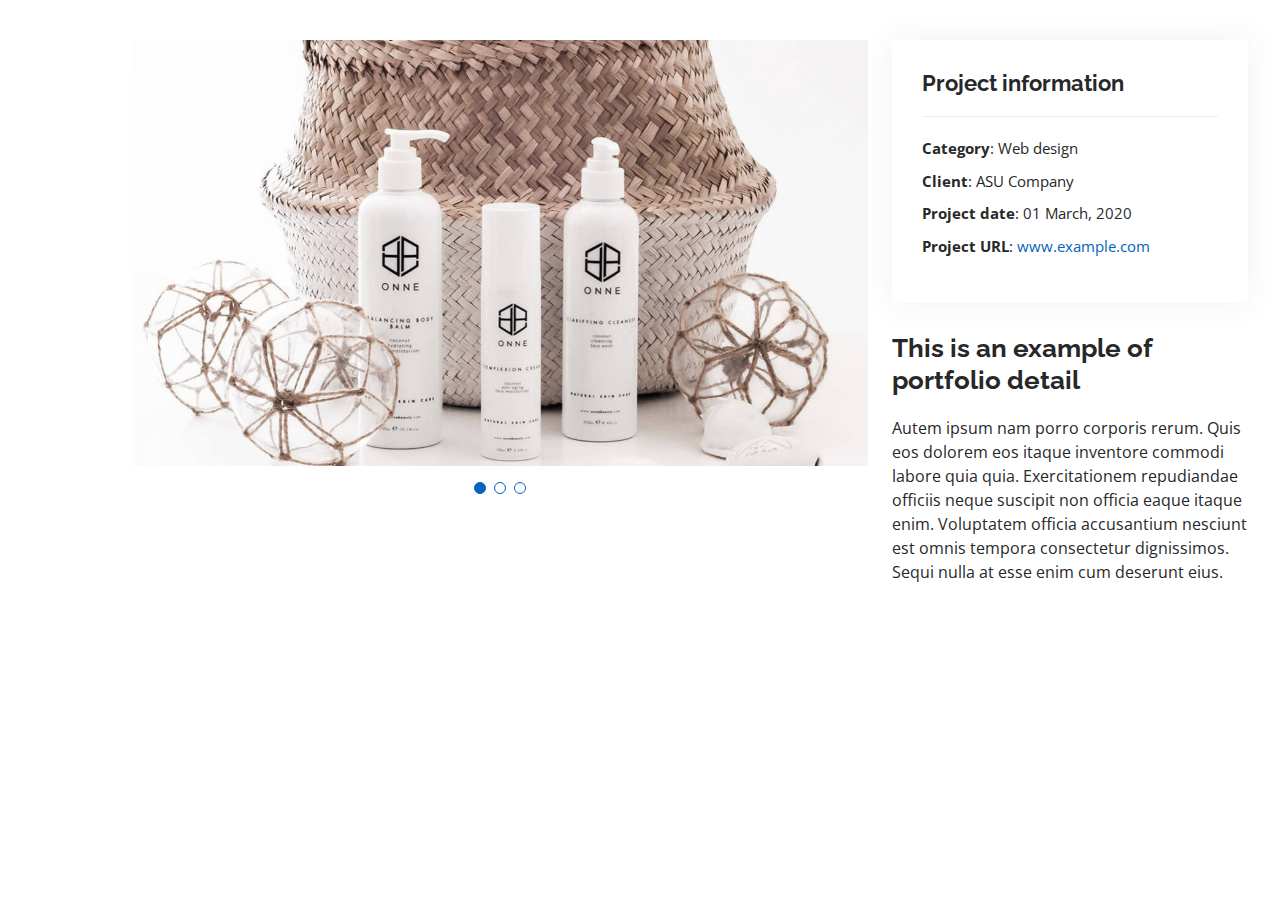
<file: portfolio-details.html>
<!DOCTYPE html>
<html lang="en">

<head>
  <meta charset="utf-8">
  <meta content="width=device-width, initial-scale=1.0" name="viewport">

  <title>Portfolio Details - Personal Bootstrap Template</title>
  <meta content="" name="description">
  <meta content="" name="keywords">

  <!-- Favicons -->
  <link href="assets/img/favicon.png" rel="icon">
  <link href="assets/img/apple-touch-icon.png" rel="apple-touch-icon">

  <!-- Google Fonts -->
  <link href="https://fonts.googleapis.com/css?family=Open+Sans:300,300i,400,400i,600,600i,700,700i|Raleway:300,300i,400,400i,500,500i,600,600i,700,700i|Poppins:300,300i,400,400i,500,500i,600,600i,700,700i" rel="stylesheet">

  <!-- Vendor CSS Files -->
  <link href="assets/vendor/aos/aos.css" rel="stylesheet">
  <link href="assets/vendor/bootstrap/css/bootstrap.min.css" rel="stylesheet">
  <link href="assets/vendor/bootstrap-icons/bootstrap-icons.css" rel="stylesheet">
  <link href="assets/vendor/boxicons/css/boxicons.min.css" rel="stylesheet">
  <link href="assets/vendor/glightbox/css/glightbox.min.css" rel="stylesheet">
  <link href="assets/vendor/swiper/swiper-bundle.min.css" rel="stylesheet">

  <!-- Template Main CSS File -->
  <link href="assets/css/style.css" rel="stylesheet">

  <!-- =======================================================
  * Template Name: MyResume
  * Updated: Mar 10 2023 with Bootstrap v5.2.3
  * Template URL: https://bootstrapmade.com/free-html-bootstrap-template-my-resume/
  * Author: BootstrapMade.com
  * License: https://bootstrapmade.com/license/
  ======================================================== -->
</head>

<body>

  <main id="main">

    <!-- ======= Portfolio Details Section ======= -->
    <section id="portfolio-details" class="portfolio-details">
      <div class="container">

        <div class="row gy-4">

          <div class="col-lg-8">
            <div class="portfolio-details-slider swiper">
              <div class="swiper-wrapper align-items-center">

                <div class="swiper-slide">
                  <img src="assets/img/portfolio/portfolio-details-1.jpg" alt="">
                </div>

                <div class="swiper-slide">
                  <img src="assets/img/portfolio/portfolio-details-2.jpg" alt="">
                </div>

                <div class="swiper-slide">
                  <img src="assets/img/portfolio/portfolio-details-3.jpg" alt="">
                </div>

              </div>
              <div class="swiper-pagination"></div>
            </div>
          </div>

          <div class="col-lg-4">
            <div class="portfolio-info">
              <h3>Project information</h3>
              <ul>
                <li><strong>Category</strong>: Web design</li>
                <li><strong>Client</strong>: ASU Company</li>
                <li><strong>Project date</strong>: 01 March, 2020</li>
                <li><strong>Project URL</strong>: <a href="#">www.example.com</a></li>
              </ul>
            </div>
            <div class="portfolio-description">
              <h2>This is an example of portfolio detail</h2>
              <p>
                Autem ipsum nam porro corporis rerum. Quis eos dolorem eos itaque inventore commodi labore quia quia. Exercitationem repudiandae officiis neque suscipit non officia eaque itaque enim. Voluptatem officia accusantium nesciunt est omnis tempora consectetur dignissimos. Sequi nulla at esse enim cum deserunt eius.
              </p>
            </div>
          </div>

        </div>

      </div>
    </section><!-- End Portfolio Details Section -->

  </main><!-- End #main -->

  <div id="preloader"></div>
  <a href="#" class="back-to-top d-flex align-items-center justify-content-center"><i class="bi bi-arrow-up-short"></i></a>

  <!-- Vendor JS Files -->
  <script src="assets/vendor/purecounter/purecounter_vanilla.js"></script>
  <script src="assets/vendor/aos/aos.js"></script>
  <script src="assets/vendor/bootstrap/js/bootstrap.bundle.min.js"></script>
  <script src="assets/vendor/glightbox/js/glightbox.min.js"></script>
  <script src="assets/vendor/isotope-layout/isotope.pkgd.min.js"></script>
  <script src="assets/vendor/swiper/swiper-bundle.min.js"></script>
  <script src="assets/vendor/typed.js/typed.min.js"></script>
  <script src="assets/vendor/waypoints/noframework.waypoints.js"></script>
  <script src="assets/vendor/php-email-form/validate.js"></script>

  <!-- Template Main JS File -->
  <script src="assets/js/main.js"></script>

</body>

</html>
</file>
<file: assets/css/style.css>
/**
* Template Name: MyResume
* Updated: Mar 10 2023 with Bootstrap v5.2.3
* Template URL: https://bootstrapmade.com/free-html-bootstrap-template-my-resume/
* Author: BootstrapMade.com
* License: https://bootstrapmade.com/license/
*/

/*--------------------------------------------------------------
# General
--------------------------------------------------------------*/
body {
  font-family: "Open Sans", sans-serif;
  color: #272829;
}

a {
  color: #0563bb;
  text-decoration: none;
}

a:hover {
  color: #067ded;
  text-decoration: none;
}

h1,
h2,
h3,
h4,
h5,
h6 {
  font-family: "Raleway", sans-serif;
}

/*--------------------------------------------------------------
# Back to top button
--------------------------------------------------------------*/
.back-to-top {
  position: fixed;
  visibility: hidden;
  opacity: 0;
  right: 15px;
  bottom: 15px;
  z-index: 996;
  background: #0563bb;
  width: 40px;
  height: 40px;
  border-radius: 50px;
  transition: all 0.4s;
}

.back-to-top i {
  font-size: 28px;
  color: #fff;
  line-height: 0;
}

.back-to-top:hover {
  background: #0678e3;
  color: #fff;
}

.back-to-top.active {
  visibility: visible;
  opacity: 1;
}

/*--------------------------------------------------------------
# Preloader
--------------------------------------------------------------*/
#preloader {
  position: fixed;
  top: 0;
  left: 0;
  right: 0;
  bottom: 0;
  z-index: 9999;
  overflow: hidden;
  background: #fff;
}

#preloader:before {
  content: "";
  position: fixed;
  top: calc(50% - 30px);
  left: calc(50% - 30px);
  border: 6px solid #0563bb;
  border-top-color: #fff;
  border-bottom-color: #fff;
  border-radius: 50%;
  width: 60px;
  height: 60px;
  animation: animate-preloader 1s linear infinite;
}

@keyframes animate-preloader {
  0% {
    transform: rotate(0deg);
  }

  100% {
    transform: rotate(360deg);
  }
}

/*--------------------------------------------------------------
# Disable aos animation delay on mobile devices
--------------------------------------------------------------*/
@media screen and (max-width: 768px) {
  [data-aos-delay] {
    transition-delay: 0 !important;
  }
}

/*--------------------------------------------------------------
# Header
--------------------------------------------------------------*/
#header {
  position: fixed;
  top: 0;
  left: 0;
  bottom: 0;
  z-index: 9997;
  transition: all 0.5s;
  padding: 15px;
  overflow-y: auto;
}

@media (max-width: 991px) {
  #header {
    width: 300px;
    background: #fff;
    border-right: 1px solid #e6e9ec;
    left: -300px;
  }
}

@media (min-width: 991px) {
  #main {
    margin-left: 100px;
  }
}

/*--------------------------------------------------------------
# Navigation Menu
--------------------------------------------------------------*/
/**
* Desktop Navigation 
*/
.nav-menu {
  padding: 0;
  display: block;
}

.nav-menu * {
  margin: 0;
  padding: 0;
  list-style: none;
}

.nav-menu>ul>li {
  position: relative;
  white-space: nowrap;
}

.nav-menu a,
.nav-menu a:focus {
  display: flex;
  align-items: center;
  color: #45505b;
  padding: 10px 18px;
  margin-bottom: 8px;
  transition: 0.3s;
  font-size: 15px;
  border-radius: 50px;
  background: #f2f3f5;
  height: 56px;
  width: 100%;
  overflow: hidden;
  transition: 0.3s;
}

.nav-menu a i,
.nav-menu a:focus i {
  font-size: 20px;
}

.nav-menu a span,
.nav-menu a:focus span {
  padding: 0 5px 0 7px;
  color: #45505b;
}

@media (min-width: 992px) {

  .nav-menu a,
  .nav-menu a:focus {
    width: 56px;
  }

  .nav-menu a span,
  .nav-menu a:focus span {
    display: none;
    color: #fff;
  }
}

.nav-menu a:hover,
.nav-menu .active,
.nav-menu .active:focus,
.nav-menu li:hover>a {
  color: #fff;
  background: #0563bb;
}

.nav-menu a:hover span,
.nav-menu .active span,
.nav-menu .active:focus span,
.nav-menu li:hover>a span {
  color: #fff;
}

.nav-menu a:hover,
.nav-menu li:hover>a {
  width: 100%;
  color: #fff;
}

.nav-menu a:hover span,
.nav-menu li:hover>a span {
  display: block;
}

/**
* Mobile Navigation 
*/
.mobile-nav-toggle {
  position: fixed;
  right: 10px;
  top: 10px;
  z-index: 9998;
  border: 0;
  background: none;
  font-size: 28px;
  transition: all 0.4s;
  outline: none !important;
  line-height: 0;
  cursor: pointer;
  border-radius: 50px;
  padding: 5px;
}

.mobile-nav-toggle i {
  color: #45505b;
}

.mobile-nav-active {
  overflow: hidden;
}

.mobile-nav-active #header {
  left: 0;
}

.mobile-nav-active .mobile-nav-toggle {
  color: #fff;
  background-color: #0563bb;
}

/*--------------------------------------------------------------
# Hero Section
--------------------------------------------------------------*/
#hero {
  width: 100%;
  height: 100vh;
  background: url("../img/background.jpg") top right no-repeat;
  background-size: cover;
  position: relative;
}

@media (min-width: 992px) {
  #hero {
    padding-left: 160px;
  }
}

#hero:before {
  content: "";
  background: rgba(255, 255, 255, 0.5);
  position: absolute;
  bottom: 0;
  top: 0;
  left: 0;
  right: 0;
}

#hero h1 {
  margin: 0;
  font-size: 64px;
  font-weight: 700;
  line-height: 56px;
  color: #45505b;
}

#hero p {
  color: #45505b;
  margin: 15px 0 0 0;
  font-size: 26px;
  font-family: "Poppins", sans-serif;
}

#hero p span {
  color: #0563bb;
  letter-spacing: 1px;
}

#hero .social-links {
  margin-top: 30px;
}

#hero .social-links a {
  font-size: 24px;
  display: inline-block;
  color: #45505b;
  line-height: 1;
  margin-right: 20px;
  transition: 0.3s;
}

#hero .social-links a:hover {
  color: #0563bb;
}

@media (max-width: 992px) {
  #hero {
    text-align: center;
  }

  #hero h1 {
    font-size: 32px;
    line-height: 36px;
  }

  #hero p {
    margin-top: 10px;
    font-size: 20px;
    line-height: 24px;
  }
}

/*--------------------------------------------------------------
# Sections General
--------------------------------------------------------------*/
section {
  padding: 60px 0;
  overflow: hidden;
}

.section-title {
  text-align: center;
  padding-bottom: 30px;
}

.section-title h2 {
  font-size: 32px;
  font-weight: bold;
  text-transform: uppercase;
  margin-bottom: 20px;
  padding-bottom: 20px;
  position: relative;
  color: #45505b;
}

.section-title h2::before {
  content: "";
  position: absolute;
  display: block;
  width: 120px;
  height: 1px;
  background: #ddd;
  bottom: 1px;
  left: calc(50% - 60px);
}

.section-title h2::after {
  content: "";
  position: absolute;
  display: block;
  width: 40px;
  height: 3px;
  background: #0563bb;
  bottom: 0;
  left: calc(50% - 20px);
}

.section-title p {
  margin-bottom: 0;
}

/*--------------------------------------------------------------
# About
--------------------------------------------------------------*/
.about .content h3 {
  font-weight: 700;
  font-size: 26px;
  color: #728394;
}

.about .content ul {
  list-style: none;
  padding: 0;
}

.about .content ul li {
  margin-bottom: 20px;
  display: flex;
  align-items: center;
}

.about .content ul strong {
  margin-right: 10px;
}

.about .content ul i {
  font-size: 16px;
  margin-right: 5px;
  color: #0563bb;
  line-height: 0;
}

.about .content p:last-child {
  margin-bottom: 0;
}

/*--------------------------------------------------------------
# Facts
--------------------------------------------------------------*/
.facts .count-box {
  padding: 30px 30px 25px 30px;
  margin-top: 30px;
  width: 100%;
  position: relative;
  text-align: center;
  background: #fff;
}

.facts .count-box i {
  position: absolute;
  top: -25px;
  left: 50%;
  transform: translateX(-50%);
  font-size: 24px;
  background: #0563bb;
  color: #fff;
  border-radius: 50px;
  display: inline-flex;
  align-items: center;
  justify-content: center;
  width: 48px;
  height: 48px;
}

.facts .count-box span {
  font-size: 36px;
  display: block;
  font-weight: 600;
  color: #011426;
}

.facts .count-box p {
  padding: 0;
  margin: 0;
  font-family: "Raleway", sans-serif;
  font-size: 14px;
}

/*--------------------------------------------------------------
# Akills
--------------------------------------------------------------*/
.skills .progress {
  height: 60px;
  display: block;
  background: none;
  border-radius: 0;
}

.skills .progress .skill {
  padding: 10px 0;
  margin: 0;
  text-transform: uppercase;
  display: block;
  font-weight: 600;
  font-family: "Poppins", sans-serif;
  color: #45505b;
}

.skills .progress .skill .val {
  float: right;
  font-style: normal;
}

.skills .progress-bar-wrap {
  background: #f2f3f5;
}

.skills .progress-bar {
  width: 1px;
  height: 10px;
  transition: 0.9s;
  background-color: #0563bb;
}

/*--------------------------------------------------------------
# Resume
--------------------------------------------------------------*/
.resume .resume-title {
  font-size: 26px;
  font-weight: 700;
  margin-top: 20px;
  margin-bottom: 20px;
  color: #45505b;
}

.resume .resume-item {
  padding: 0 0 20px 20px;
  margin-top: -2px;
  border-left: 2px solid #0563bb;
  position: relative;
}

.resume .resume-item h4 {
  line-height: 18px;
  font-size: 18px;
  font-weight: 600;
  text-transform: uppercase;
  font-family: "Poppins", sans-serif;
  color: #0563bb;
  margin-bottom: 10px;
}

.resume .resume-item h5 {
  font-size: 16px;
  background: #f7f8f9;
  padding: 5px 15px;
  display: inline-block;
  font-weight: 600;
  margin-bottom: 10px;
}

.resume .resume-item ul {
  padding-left: 20px;
}

.resume .resume-item ul li {
  padding-bottom: 10px;
}

.resume .resume-item:last-child {
  padding-bottom: 0;
}

.resume .resume-item::before {
  content: "";
  position: absolute;
  width: 16px;
  height: 16px;
  border-radius: 50px;
  left: -9px;
  top: 0;
  background: #fff;
  border: 2px solid #0563bb;
}

/*--------------------------------------------------------------
# Portfolio
--------------------------------------------------------------*/
.portfolio .portfolio-item {
  margin-bottom: 30px;
}

.portfolio #portfolio-flters {
  padding: 0;
  margin: 0 auto 25px auto;
  list-style: none;
  text-align: center;
  background: #fff;
  border-radius: 50px;
  padding: 2px 15px;
}

.portfolio #portfolio-flters li {
  cursor: pointer;
  display: inline-block;
  padding: 10px 15px;
  font-size: 14px;
  font-weight: 600;
  line-height: 1;
  text-transform: uppercase;
  color: #272829;
  margin-bottom: 5px;
  transition: all 0.3s ease-in-out;
}

.portfolio #portfolio-flters li:hover,
.portfolio #portfolio-flters li.filter-active {
  color: #0563bb;
}

.portfolio #portfolio-flters li:last-child {
  margin-right: 0;
}

.portfolio .portfolio-wrap {
  transition: 0.3s;
  position: relative;
  overflow: hidden;
  z-index: 1;
  background: rgba(69, 80, 91, 0.8);
}

.portfolio .portfolio-wrap::before {
  content: "";
  background: rgba(255, 255, 255, 0.7);
  position: absolute;
  left: 30px;
  right: 30px;
  top: 30px;
  bottom: 30px;
  transition: all ease-in-out 0.3s;
  z-index: 2;
  opacity: 0;
}

.portfolio .portfolio-wrap .portfolio-info {
  opacity: 0;
  position: absolute;
  top: 0;
  left: 0;
  right: 0;
  bottom: 0;
  text-align: center;
  z-index: 3;
  transition: all ease-in-out 0.3s;
  display: flex;
  flex-direction: column;
  justify-content: center;
  align-items: center;
}

.portfolio .portfolio-wrap .portfolio-info::before {
  display: block;
  content: "";
  width: 48px;
  height: 48px;
  position: absolute;
  top: 35px;
  left: 35px;
  border-top: 3px solid #d7dce1;
  border-left: 3px solid #d7dce1;
  transition: all 0.5s ease 0s;
  z-index: 9994;
}

.portfolio .portfolio-wrap .portfolio-info::after {
  display: block;
  content: "";
  width: 48px;
  height: 48px;
  position: absolute;
  bottom: 35px;
  right: 35px;
  border-bottom: 3px solid #d7dce1;
  border-right: 3px solid #d7dce1;
  transition: all 0.5s ease 0s;
  z-index: 9994;
}

.portfolio .portfolio-wrap .portfolio-info h4 {
  font-size: 20px;
  color: #45505b;
  font-weight: 600;
}

.portfolio .portfolio-wrap .portfolio-info p {
  color: #45505b;
  font-size: 14px;
  text-transform: uppercase;
  padding: 0;
  margin: 0;
}

.portfolio .portfolio-wrap .portfolio-links {
  text-align: center;
  z-index: 4;
}

.portfolio .portfolio-wrap .portfolio-links a {
  color: #45505b;
  margin: 0 2px;
  font-size: 28px;
  display: inline-block;
  transition: 0.3s;
}

.portfolio .portfolio-wrap .portfolio-links a:hover {
  color: #148af9;
}

.portfolio .portfolio-wrap:hover::before {
  top: 0;
  left: 0;
  right: 0;
  bottom: 0;
  opacity: 1;
}

.portfolio .portfolio-wrap:hover .portfolio-info {
  opacity: 1;
}

.portfolio .portfolio-wrap:hover .portfolio-info::before {
  top: 15px;
  left: 15px;
}

.portfolio .portfolio-wrap:hover .portfolio-info::after {
  bottom: 15px;
  right: 15px;
}

/*--------------------------------------------------------------
# Portfolio Details
--------------------------------------------------------------*/
.portfolio-details {
  padding-top: 40px;
}

.portfolio-details .portfolio-details-slider img {
  width: 100%;
}

.portfolio-details .portfolio-details-slider .swiper-pagination {
  margin-top: 20px;
  position: relative;
}

.portfolio-details .portfolio-details-slider .swiper-pagination .swiper-pagination-bullet {
  width: 12px;
  height: 12px;
  background-color: #fff;
  opacity: 1;
  border: 1px solid #0563bb;
}

.portfolio-details .portfolio-details-slider .swiper-pagination .swiper-pagination-bullet-active {
  background-color: #0563bb;
}

.portfolio-details .portfolio-info {
  padding: 30px;
  box-shadow: 0px 0 30px rgba(69, 80, 91, 0.08);
}

.portfolio-details .portfolio-info h3 {
  font-size: 22px;
  font-weight: 700;
  margin-bottom: 20px;
  padding-bottom: 20px;
  border-bottom: 1px solid #eee;
}

.portfolio-details .portfolio-info ul {
  list-style: none;
  padding: 0;
  font-size: 15px;
}

.portfolio-details .portfolio-info ul li+li {
  margin-top: 10px;
}

.portfolio-details .portfolio-description {
  padding-top: 30px;
}

.portfolio-details .portfolio-description h2 {
  font-size: 26px;
  font-weight: 700;
  margin-bottom: 20px;
}

.portfolio-details .portfolio-description p {
  padding: 0;
}

/*--------------------------------------------------------------
# Services
--------------------------------------------------------------*/
.services .icon-box {
  text-align: center;
  padding: 70px 20px 80px 20px;
  transition: all ease-in-out 0.3s;
  background: #fff;
  box-shadow: 0px 5px 90px 0px rgba(110, 123, 131, 0.05);
}

.services .icon-box .icon {
  margin: 0 auto;
  width: 100px;
  height: 100px;
  display: flex;
  align-items: center;
  justify-content: center;
  transition: ease-in-out 0.3s;
  position: relative;
}

.services .icon-box .icon i {
  font-size: 36px;
  transition: 0.5s;
  position: relative;
}

.services .icon-box .icon svg {
  position: absolute;
  top: 0;
  left: 0;
}

.services .icon-box .icon svg path {
  transition: 0.5s;
  fill: #f5f5f5;
}

.services .icon-box h4 {
  font-weight: 600;
  margin: 10px 0 15px 0;
  font-size: 22px;
}

.services .icon-box h4 a {
  color: #45505b;
  transition: ease-in-out 0.3s;
}

.services .icon-box p {
  line-height: 24px;
  font-size: 14px;
  margin-bottom: 0;
}

.services .icon-box:hover {
  border-color: #fff;
  box-shadow: 0px 0 35px 0 rgba(0, 0, 0, 0.08);
}

.services .iconbox-blue i {
  color: #47aeff;
}

.services .iconbox-blue:hover .icon i {
  color: #fff;
}

.services .iconbox-blue:hover .icon path {
  fill: #47aeff;
}

.services .iconbox-orange i {
  color: #ffa76e;
}

.services .iconbox-orange:hover .icon i {
  color: #fff;
}

.services .iconbox-orange:hover .icon path {
  fill: #ffa76e;
}

.services .iconbox-pink i {
  color: #e80368;
}

.services .iconbox-pink:hover .icon i {
  color: #fff;
}

.services .iconbox-pink:hover .icon path {
  fill: #e80368;
}

.services .iconbox-yellow i {
  color: #ffbb2c;
}

.services .iconbox-yellow:hover .icon i {
  color: #fff;
}

.services .iconbox-yellow:hover .icon path {
  fill: #ffbb2c;
}

.services .iconbox-red i {
  color: #ff5828;
}

.services .iconbox-red:hover .icon i {
  color: #fff;
}

.services .iconbox-red:hover .icon path {
  fill: #ff5828;
}

.services .iconbox-teal i {
  color: #11dbcf;
}

.services .iconbox-teal:hover .icon i {
  color: #fff;
}

.services .iconbox-teal:hover .icon path {
  fill: #11dbcf;
}

/*--------------------------------------------------------------
# Testimonials
--------------------------------------------------------------*/
.testimonials .section-header {
  margin-bottom: 40px;
}

.testimonials .testimonials-carousel,
.testimonials .testimonials-slider {
  overflow: hidden;
}

.testimonials .testimonial-item {
  text-align: center;
}

.testimonials .testimonial-item .testimonial-img {
  width: 120px;
  border-radius: 50%;
  border: 4px solid #fff;
  margin: 0 auto;
}

.testimonials .testimonial-item h3 {
  font-size: 20px;
  font-weight: bold;
  margin: 10px 0 5px 0;
  color: #111;
}

.testimonials .testimonial-item h4 {
  font-size: 14px;
  color: #999;
  margin: 0 0 15px 0;
}

.testimonials .testimonial-item .quote-icon-left,
.testimonials .testimonial-item .quote-icon-right {
  color: #90c8fc;
  font-size: 26px;
}

.testimonials .testimonial-item .quote-icon-left {
  display: inline-block;
  left: -5px;
  position: relative;
}

.testimonials .testimonial-item .quote-icon-right {
  display: inline-block;
  right: -5px;
  position: relative;
  top: 10px;
}

.testimonials .testimonial-item p {
  font-style: italic;
  margin: 0 auto 15px auto;
}

.testimonials .swiper-pagination {
  margin-top: 20px;
  position: relative;
}

.testimonials .swiper-pagination .swiper-pagination-bullet {
  width: 12px;
  height: 12px;
  background-color: #fff;
  opacity: 1;
  border: 1px solid #0563bb;
}

.testimonials .swiper-pagination .swiper-pagination-bullet-active {
  background-color: #0563bb;
}

@media (min-width: 992px) {
  .testimonials .testimonial-item p {
    width: 80%;
  }
}

/*--------------------------------------------------------------
# Contact
--------------------------------------------------------------*/
.contact .info {
  width: 100%;
  background: #fff;
}

.contact .info i {
  font-size: 20px;
  color: #0563bb;
  float: left;
  width: 44px;
  height: 44px;
  background: #eef7ff;
  display: flex;
  justify-content: center;
  align-items: center;
  border-radius: 50px;
  transition: all 0.3s ease-in-out;
}

.contact .info h4 {
  padding: 0 0 0 60px;
  font-size: 22px;
  font-weight: 600;
  margin-bottom: 5px;
  color: #45505b;
}

.contact .info p {
  padding: 0 0 0 60px;
  margin-bottom: 0;
  font-size: 14px;
  color: #728394;
}

.contact .info .email,
.contact .info .phone {
  margin-top: 40px;
}

.contact .info .email:hover i,
.contact .info .address:hover i,
.contact .info .phone:hover i {
  background: #0563bb;
  color: #fff;
}

.contact .php-email-form {
  width: 100%;
  background: #fff;
}

.contact .php-email-form .form-group {
  padding-bottom: 8px;
}

.contact .php-email-form .error-message {
  display: none;
  color: #fff;
  background: #ed3c0d;
  text-align: left;
  padding: 15px;
  font-weight: 600;
}

.contact .php-email-form .error-message br+br {
  margin-top: 25px;
}

.contact .php-email-form .sent-message {
  display: none;
  color: #fff;
  background: #18d26e;
  text-align: center;
  padding: 15px;
  font-weight: 600;
}

.contact .php-email-form .loading {
  display: none;
  background: #fff;
  text-align: center;
  padding: 15px;
}

.contact .php-email-form .loading:before {
  content: "";
  display: inline-block;
  border-radius: 50%;
  width: 24px;
  height: 24px;
  margin: 0 10px -6px 0;
  border: 3px solid #18d26e;
  border-top-color: #eee;
  animation: animate-loading 1s linear infinite;
}

.contact .php-email-form input,
.contact .php-email-form textarea {
  border-radius: 4px;
  box-shadow: none;
  font-size: 14px;
}

.contact .php-email-form input {
  height: 44px;
}

.contact .php-email-form textarea {
  padding: 10px 12px;
}

.contact .php-email-form button[type=submit] {
  background: #0563bb;
  border: 0;
  padding: 10px 35px;
  color: #fff;
  transition: 0.4s;
  border-radius: 50px;
}

.contact .php-email-form button[type=submit]:hover {
  background: #0678e3;
}

@keyframes animate-loading {
  0% {
    transform: rotate(0deg);
  }

  100% {
    transform: rotate(360deg);
  }
}

/*--------------------------------------------------------------
# Footer
--------------------------------------------------------------*/
#footer {
  background: #f7f8f9;
  color: #45505b;
  font-size: 14px;
  text-align: center;
  padding: 30px 0;
}

#footer h3 {
  font-size: 36px;
  font-weight: 700;
  position: relative;
  font-family: "Poppins", sans-serif;
  padding: 0;
  margin: 0 0 15px 0;
}

#footer p {
  font-size: 15;
  font-style: italic;
  padding: 0;
  margin: 0 0 40px 0;
}

#footer .social-links {
  margin: 0 0 40px 0;
}

#footer .social-links a {
  font-size: 18px;
  display: inline-block;
  background: #0563bb;
  color: #fff;
  line-height: 1;
  padding: 8px 0;
  margin-right: 4px;
  border-radius: 50%;
  text-align: center;
  width: 36px;
  height: 36px;
  transition: 0.3s;
}

#footer .social-links a:hover {
  background: #0678e3;
  color: #fff;
  text-decoration: none;
}

#footer .copyright {
  margin: 0 0 5px 0;
}

#footer .credits {
  font-size: 13px;
}
</file>
